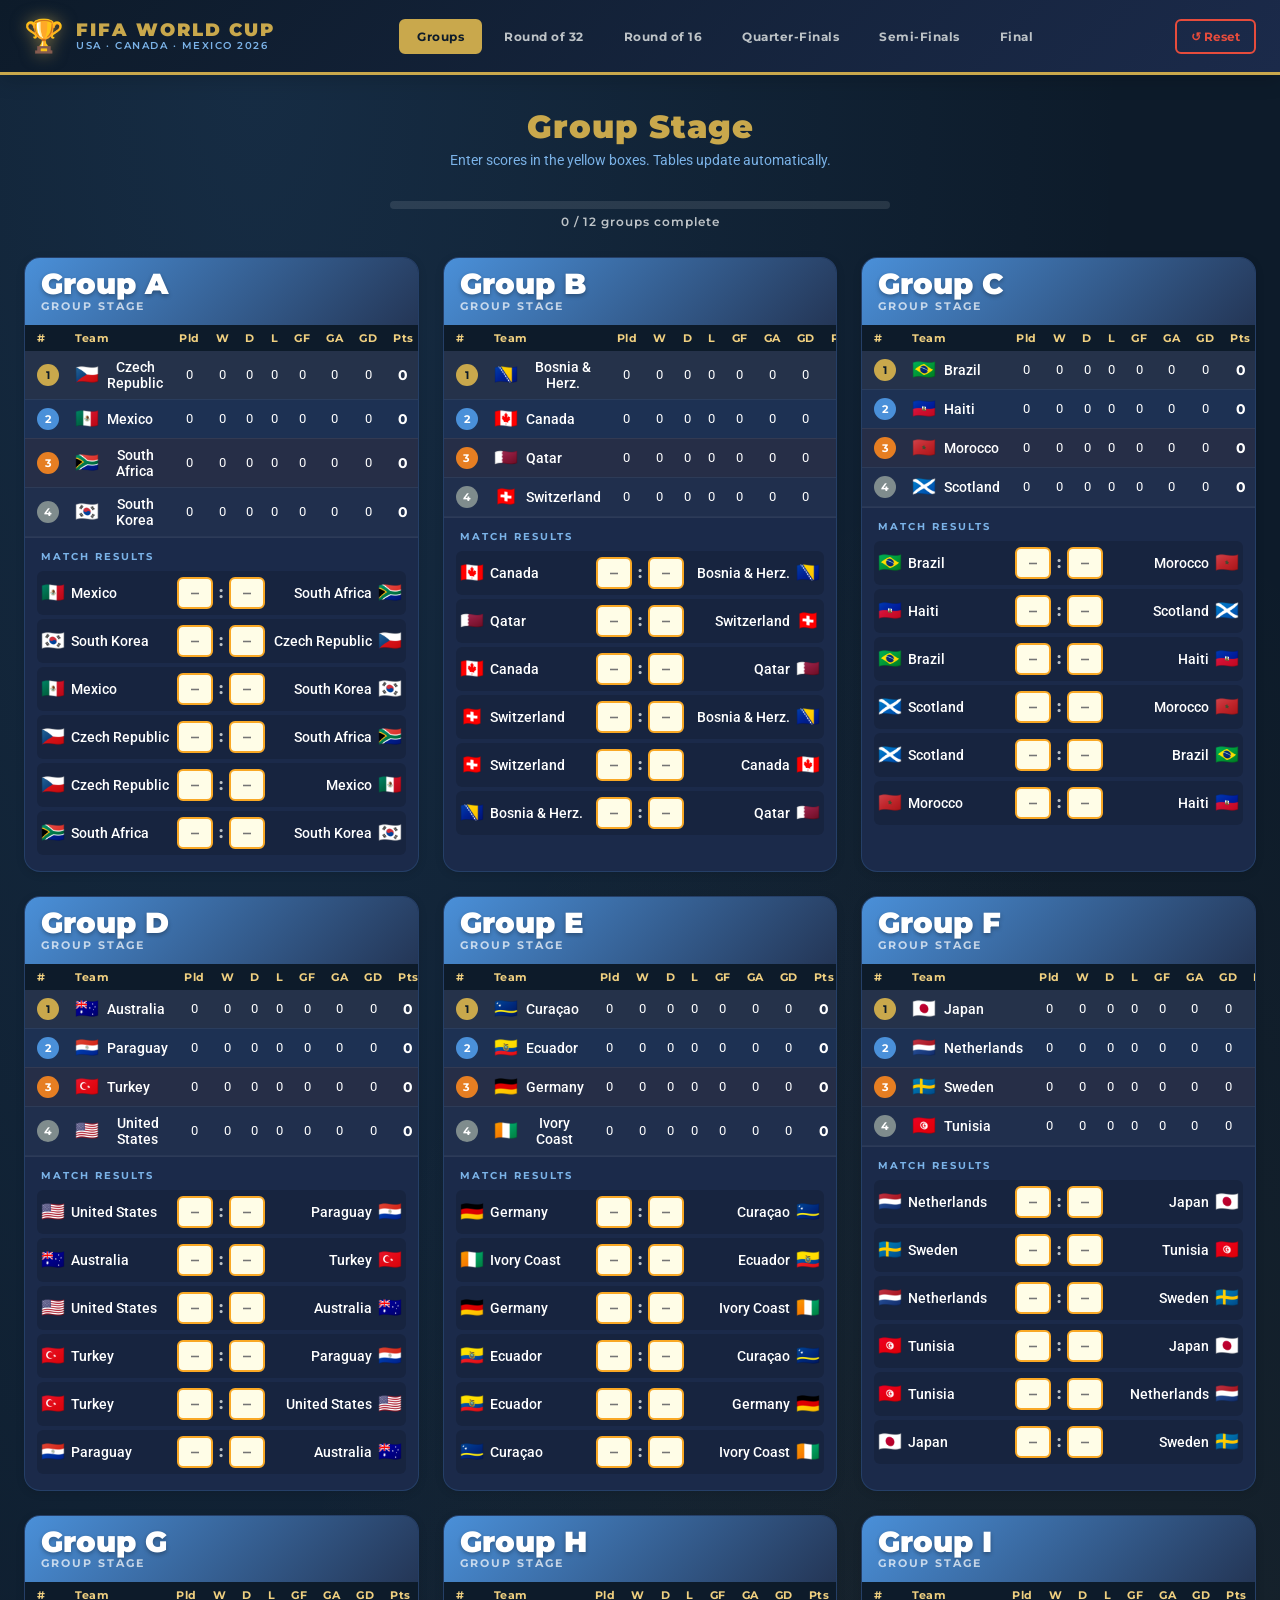
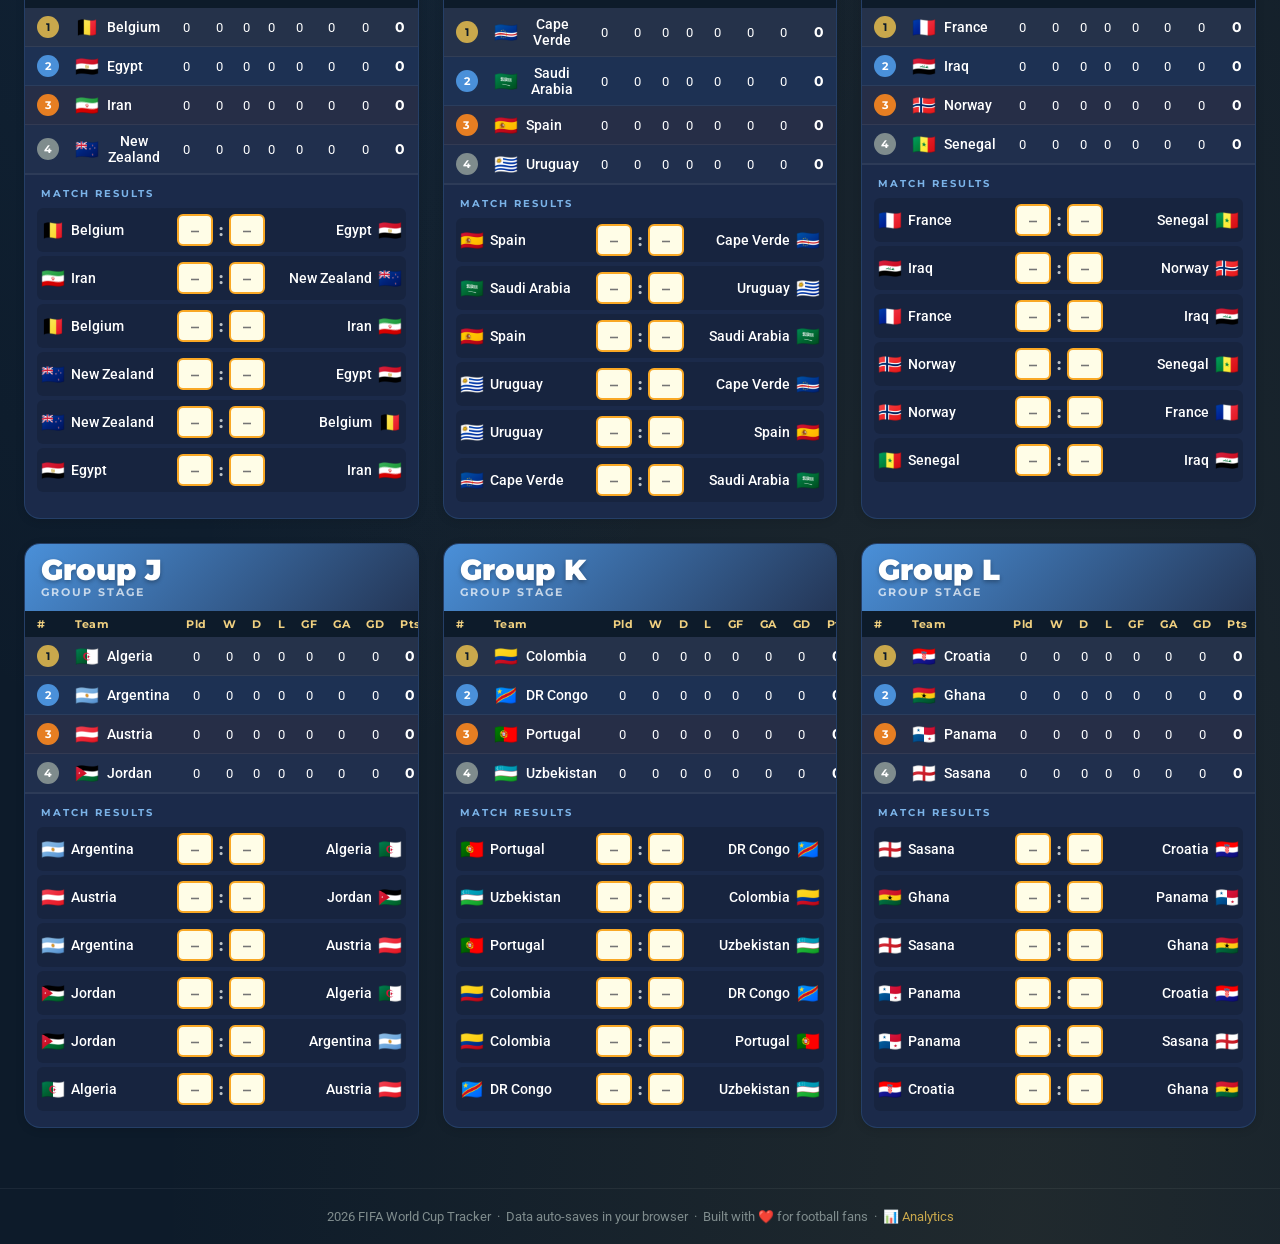
<file: index.html>
<!DOCTYPE html>
<html lang="en">
<head>
  <meta charset="UTF-8" />
  <meta name="viewport" content="width=device-width, initial-scale=1.0" />
  <title>2026 FIFA World Cup Tracker</title>

  <!-- Favicon -->
  <link rel="icon" type="image/x-icon" href="favicon.ico" />
  <link rel="icon" type="image/png" sizes="32x32" href="favicon-32.png" />
  <link rel="apple-touch-icon" href="favicon-32.png" />

  <!-- Open Graph / WhatsApp / Social Media Preview -->
  <meta property="og:type" content="website" />
  <meta property="og:url" content="https://trasna-2028.github.io/worldcup2026/" />
  <meta property="og:title" content="2026 FIFA World Cup Tracker" />
  <meta property="og:description" content="Simulate the entire 2026 FIFA World Cup — enter scores for all 48 teams across 12 groups, and the bracket updates all the way to the Final. Who will win?" />
  <meta property="og:image" content="https://files.manuscdn.com/user_upload_by_module/session_file/310419663031059617/SiJKTKfnunvNUMsm.png" />
  <meta property="og:image:width" content="1200" />
  <meta property="og:image:height" content="630" />

  <!-- Twitter Card -->
  <meta name="twitter:card" content="summary_large_image" />
  <meta name="twitter:title" content="2026 FIFA World Cup Tracker" />
  <meta name="twitter:description" content="Simulate the entire 2026 FIFA World Cup — enter scores for all 48 teams across 12 groups, and the bracket updates all the way to the Final." />
  <meta name="twitter:image" content="https://files.manuscdn.com/user_upload_by_module/session_file/310419663031059617/SiJKTKfnunvNUMsm.png" />

  <link rel="preconnect" href="https://fonts.googleapis.com" />
  <link href="https://fonts.googleapis.com/css2?family=Montserrat:wght@400;600;700;900&family=Roboto:wght@400;500;700&display=swap" rel="stylesheet" />
  <link rel="stylesheet" href="style.css" />
</head>
<body>

<!-- ═══════════════════════════════════════════════════════ HEADER -->
<header class="site-header">
  <div class="header-inner">
    <div class="header-logo">
      <span class="trophy-icon">🏆</span>
      <div class="header-titles">
        <span class="header-year">FIFA WORLD CUP</span>
        <span class="header-edition">USA · CANADA · MEXICO 2026</span>
      </div>
    </div>
    <nav class="tab-nav" id="tabNav">
      <button class="tab-btn active" data-tab="groups">Groups</button>
      <button class="tab-btn" data-tab="r32">Round of 32</button>
      <button class="tab-btn" data-tab="r16">Round of 16</button>
      <button class="tab-btn" data-tab="qf">Quarter-Finals</button>
      <button class="tab-btn" data-tab="sf">Semi-Finals</button>
      <button class="tab-btn" data-tab="final">Final</button>
    </nav>
    <button class="reset-btn" id="resetBtn" title="Reset all scores">↺ Reset</button>
  </div>
</header>

<!-- ═══════════════════════════════════════════════════════ MAIN -->
<main class="main-content">

  <!-- GROUPS TAB -->
  <section class="tab-panel active" id="tab-groups">
    <div class="section-title">
      <h2>Group Stage</h2>
      <p>Enter scores in the yellow boxes. Tables update automatically.</p>
    </div>
    <div id="groupProgressBar" class="group-progress-bar"></div>
    <div class="groups-grid" id="groupsGrid"></div>
  </section>

  <!-- ROUND OF 32 TAB -->
  <section class="tab-panel" id="tab-r32">
    <div class="section-title">
      <h2>Round of 32</h2>
      <p>Teams auto-populate from group results. Enter match scores below.</p>
    </div>
    <div class="knockout-note" id="r32Note"></div>
    <div class="knockout-grid" id="r32Grid"></div>
  </section>

  <!-- ROUND OF 16 TAB -->
  <section class="tab-panel" id="tab-r16">
    <div class="section-title">
      <h2>Round of 16</h2>
      <p>Winners from the Round of 32 advance here.</p>
    </div>
    <div class="knockout-grid" id="r16Grid"></div>
  </section>

  <!-- QUARTER-FINALS TAB -->
  <section class="tab-panel" id="tab-qf">
    <div class="section-title">
      <h2>Quarter-Finals</h2>
      <p>Winners from the Round of 16 advance here.</p>
    </div>
    <div class="knockout-grid" id="qfGrid"></div>
  </section>

  <!-- SEMI-FINALS TAB -->
  <section class="tab-panel" id="tab-sf">
    <div class="section-title">
      <h2>Semi-Finals</h2>
      <p>Winners from the Quarter-Finals advance here.</p>
    </div>
    <div class="knockout-grid" id="sfGrid"></div>
  </section>

  <!-- FINAL TAB -->
  <section class="tab-panel" id="tab-final">
    <div class="section-title">
      <h2>Final &amp; 3rd Place Play-off</h2>
      <p>The grand finale — MetLife Stadium, New Jersey · 19 July 2026</p>
    </div>
    <div id="finalGrid"></div>
    <div class="champion-banner" id="championBanner" style="display:none"></div>
  </section>

</main>

<footer class="site-footer">
  <p>2026 FIFA World Cup Tracker &nbsp;·&nbsp; Data auto-saves in your browser &nbsp;·&nbsp; Built with ❤️ for football fans &nbsp;·&nbsp; <a href="dashboard.html" style="color:var(--gold);text-decoration:none;">📊 Analytics</a></p>
</footer>

<script src="data.js?v=3"></script>
<script src="analytics.js?v=3"></script>
<script src="app.js?v=3"></script>
</body>
</html>
</file>
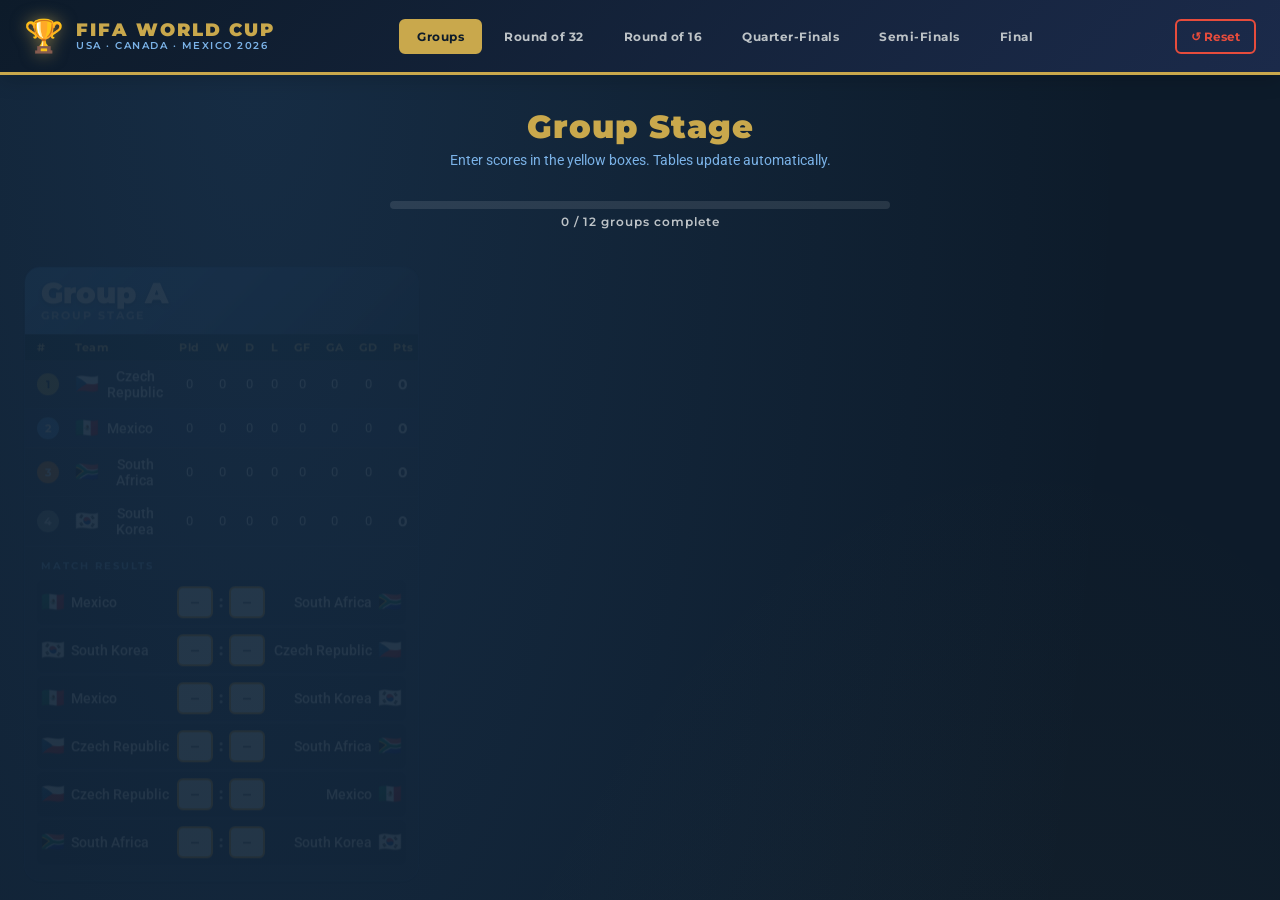
<file: wc2026.html>
<!DOCTYPE html>
<html lang="en">
<head>
  <meta charset="UTF-8" />
  <meta name="viewport" content="width=device-width, initial-scale=1.0" />
  <title>2026 FIFA World Cup Tracker</title>

  <!-- Favicon -->
  <link rel="icon" type="image/x-icon" href="favicon.ico" />

  <!-- Open Graph / WhatsApp Preview -->
  <meta property="og:type" content="website" />
  <meta property="og:url" content="https://trasna-2028.github.io/worldcup2026/wc2026.html" />
  <meta property="og:title" content="2026 FIFA World Cup Tracker ⚽" />
  <meta property="og:description" content="Simulate the entire 2026 FIFA World Cup — enter scores for all 48 teams across 12 groups, and the bracket updates all the way to the Final. Who will win? 🏆" />
  <meta property="og:image" content="https://files.manuscdn.com/user_upload_by_module/session_file/310419663031059617/SiJKTKfnunvNUMsm.png" />
  <meta property="og:image:type" content="image/png" />
  <meta property="og:image:width" content="1200" />
  <meta property="og:image:height" content="630" />
  <meta property="og:image:alt" content="2026 FIFA World Cup Tracker — Simulate the tournament" />

  <!-- Twitter Card -->
  <meta name="twitter:card" content="summary_large_image" />
  <meta name="twitter:title" content="2026 FIFA World Cup Tracker ⚽" />
  <meta name="twitter:description" content="Simulate the entire 2026 FIFA World Cup — enter scores for all 48 teams across 12 groups, and the bracket updates all the way to the Final." />
  <meta name="twitter:image" content="https://files.manuscdn.com/user_upload_by_module/session_file/310419663031059617/SiJKTKfnunvNUMsm.png" />

  <meta http-equiv="refresh" content="0; url=index.html" />
  <style>
    body { background: #0a1628; color: #fff; font-family: sans-serif; display: flex; align-items: center; justify-content: center; height: 100vh; margin: 0; }
    a { color: #f0c040; font-size: 1.2rem; }
  </style>
</head>
<body>
  <p>Redirecting… <a href="index.html">Click here if not redirected</a></p>
</body>
</html>
</file>
<file: style.css>
/* ═══════════════════════════════════════════════════════════════════
   2026 FIFA World Cup Tracker — Stylesheet
   Palette: Deep Navy (#0D1B2A), Sky Blue (#4A90D9), Gold (#C9A84C),
            White, Off-White (#F8F9FA)
═══════════════════════════════════════════════════════════════════ */

:root {
  --navy:        #0D1B2A;
  --navy-mid:    #1B2A4A;
  --navy-light:  #243656;
  --sky:         #4A90D9;
  --sky-light:   #7BB3E8;
  --sky-pale:    #D6EAF8;
  --gold:        #C9A84C;
  --gold-light:  #F0D080;
  --gold-pale:   #FFF3CC;
  --white:       #FFFFFF;
  --off-white:   #F8F9FA;
  --grey-light:  #ECF0F1;
  --grey-mid:    #BDC3C7;
  --grey-dark:   #7F8C8D;
  --green:       #27AE60;
  --green-pale:  #D5F5E3;
  --orange:      #E67E22;
  --orange-pale: #FAD7A0;
  --red:         #E74C3C;
  --red-pale:    #FADBD8;
  --input-bg:    #FFFDE7;
  --input-border:#F9A825;
  --shadow-sm:   0 2px 8px rgba(0,0,0,0.12);
  --shadow-md:   0 4px 20px rgba(0,0,0,0.18);
  --shadow-lg:   0 8px 40px rgba(0,0,0,0.25);
  --radius:      10px;
  --radius-lg:   16px;
}

*, *::before, *::after { box-sizing: border-box; margin: 0; padding: 0; }

html { scroll-behavior: smooth; }

body {
  font-family: 'Roboto', sans-serif;
  background: var(--navy);
  color: var(--white);
  min-height: 100vh;
  background-image:
    radial-gradient(ellipse at 20% 0%, rgba(74,144,217,0.15) 0%, transparent 60%),
    radial-gradient(ellipse at 80% 100%, rgba(201,168,76,0.10) 0%, transparent 60%);
}

/* ── HEADER ─────────────────────────────────────────────────────── */
.site-header {
  background: linear-gradient(135deg, var(--navy) 0%, var(--navy-mid) 100%);
  border-bottom: 3px solid var(--gold);
  position: sticky;
  top: 0;
  z-index: 100;
  box-shadow: var(--shadow-md);
}

.header-inner {
  max-width: 1400px;
  margin: 0 auto;
  padding: 0 24px;
  display: flex;
  align-items: center;
  gap: 24px;
  height: 72px;
}

.header-logo {
  display: flex;
  align-items: center;
  gap: 12px;
  flex-shrink: 0;
}

.trophy-icon {
  font-size: 2rem;
  filter: drop-shadow(0 0 8px rgba(201,168,76,0.6));
}

.header-titles {
  display: flex;
  flex-direction: column;
}

.header-year {
  font-family: 'Montserrat', sans-serif;
  font-weight: 900;
  font-size: 1.1rem;
  color: var(--gold);
  letter-spacing: 2px;
  line-height: 1.1;
}

.header-edition {
  font-family: 'Montserrat', sans-serif;
  font-weight: 600;
  font-size: 0.65rem;
  color: var(--sky-light);
  letter-spacing: 1.5px;
  text-transform: uppercase;
}

/* ── TAB NAV ─────────────────────────────────────────────────────── */
.tab-nav {
  display: flex;
  gap: 4px;
  flex: 1;
  justify-content: center;
  flex-wrap: wrap;
}

.tab-btn {
  font-family: 'Montserrat', sans-serif;
  font-weight: 700;
  font-size: 0.75rem;
  letter-spacing: 0.5px;
  padding: 8px 16px;
  border: 2px solid transparent;
  border-radius: 6px;
  background: transparent;
  color: var(--grey-mid);
  cursor: pointer;
  transition: all 0.2s ease;
  white-space: nowrap;
}

.tab-btn:hover {
  color: var(--white);
  background: rgba(74,144,217,0.15);
  border-color: var(--sky);
}

.tab-btn.active {
  background: var(--gold);
  color: var(--navy);
  border-color: var(--gold);
}

.reset-btn {
  font-family: 'Montserrat', sans-serif;
  font-weight: 700;
  font-size: 0.75rem;
  padding: 8px 14px;
  border: 2px solid var(--red);
  border-radius: 6px;
  background: transparent;
  color: var(--red);
  cursor: pointer;
  transition: all 0.2s ease;
  flex-shrink: 0;
}

.reset-btn:hover {
  background: var(--red);
  color: var(--white);
}

.analytics-link {
  font-family: 'Montserrat', sans-serif;
  font-weight: 700;
  font-size: 0.75rem;
  padding: 8px 14px;
  border: 2px solid var(--gold);
  border-radius: 6px;
  background: transparent;
  color: var(--gold);
  cursor: pointer;
  transition: all 0.2s ease;
  flex-shrink: 0;
  text-decoration: none;
  margin-right: 8px;
}

.analytics-link:hover {
  background: var(--gold);
  color: var(--navy);
}

/* ── MAIN ────────────────────────────────────────────────────────── */
.main-content {
  max-width: 1400px;
  margin: 0 auto;
  padding: 32px 24px 60px;
}

.tab-panel { display: none; }
.tab-panel.active { display: block; }

.section-title {
  text-align: center;
  margin-bottom: 32px;
}

.section-title h2 {
  font-family: 'Montserrat', sans-serif;
  font-weight: 900;
  font-size: 2rem;
  color: var(--gold);
  letter-spacing: 1px;
  margin-bottom: 6px;
}

.section-title p {
  color: var(--sky-light);
  font-size: 0.9rem;
}

/* ── GROUPS GRID ─────────────────────────────────────────────────── */
.groups-grid {
  display: grid;
  grid-template-columns: repeat(auto-fill, minmax(340px, 1fr));
  gap: 24px;
}

/* ── GROUP CARD ──────────────────────────────────────────────────── */
.group-card {
  background: var(--navy-mid);
  border-radius: var(--radius-lg);
  border: 1px solid rgba(74,144,217,0.2);
  overflow: hidden;
  box-shadow: var(--shadow-sm);
  transition: transform 0.2s ease, box-shadow 0.2s ease;
}

.group-card:hover {
  transform: translateY(-2px);
  box-shadow: var(--shadow-md);
}

.group-header {
  background: linear-gradient(135deg, var(--sky) 0%, var(--navy-light) 100%);
  padding: 12px 16px;
  display: flex;
  align-items: center;
  gap: 10px;
}

.group-letter {
  font-family: 'Montserrat', sans-serif;
  font-weight: 900;
  font-size: 1.8rem;
  color: var(--white);
  line-height: 1;
  text-shadow: 0 2px 4px rgba(0,0,0,0.3);
}

.group-label {
  font-family: 'Montserrat', sans-serif;
  font-weight: 700;
  font-size: 0.7rem;
  color: rgba(255,255,255,0.7);
  letter-spacing: 2px;
  text-transform: uppercase;
}

/* ── STANDINGS TABLE ─────────────────────────────────────────────── */
.standings-table {
  width: 100%;
  border-collapse: collapse;
  font-size: 0.82rem;
}

.standings-table thead th {
  background: var(--navy);
  color: var(--gold-light);
  font-family: 'Montserrat', sans-serif;
  font-weight: 700;
  font-size: 0.7rem;
  letter-spacing: 0.5px;
  padding: 6px 8px;
  text-align: center;
}

.standings-table thead th:first-child { text-align: left; padding-left: 12px; }

.standings-table tbody tr {
  border-bottom: 1px solid rgba(255,255,255,0.06);
  transition: background 0.15s;
}

.standings-table tbody tr:hover { background: rgba(74,144,217,0.08); }

.standings-table tbody td {
  padding: 8px 8px;
  text-align: center;
  color: var(--white);
}

.standings-table tbody td:first-child {
  text-align: left;
  padding-left: 12px;
}

.team-cell {
  display: flex;
  align-items: center;
  gap: 8px;
}

.team-flag { font-size: 1.2rem; line-height: 1; }
.team-name { font-weight: 500; font-size: 0.85rem; }

.pos-badge {
  width: 22px;
  height: 22px;
  border-radius: 50%;
  display: inline-flex;
  align-items: center;
  justify-content: center;
  font-family: 'Montserrat', sans-serif;
  font-weight: 700;
  font-size: 0.7rem;
  flex-shrink: 0;
}

.pos-1 { background: var(--gold); color: var(--navy); }
.pos-2 { background: var(--sky); color: var(--white); }
.pos-3 { background: var(--orange); color: var(--white); }
.pos-4 { background: var(--grey-dark); color: var(--white); }

.pts-cell {
  font-family: 'Montserrat', sans-serif;
  font-weight: 700;
  font-size: 0.9rem;
  color: var(--gold-light);
}

.gd-pos { color: var(--green); }
.gd-neg { color: var(--red); }

/* ── MATCHES SECTION ─────────────────────────────────────────────── */
.matches-section {
  padding: 12px;
  border-top: 1px solid rgba(255,255,255,0.08);
}

.matches-title {
  font-family: 'Montserrat', sans-serif;
  font-weight: 700;
  font-size: 0.65rem;
  color: var(--sky-light);
  letter-spacing: 2px;
  text-transform: uppercase;
  margin-bottom: 8px;
  padding: 0 4px;
}

.match-row {
  display: grid;
  grid-template-columns: 1fr auto 1fr;
  align-items: center;
  gap: 8px;
  padding: 6px 4px;
  border-radius: 6px;
  margin-bottom: 4px;
  background: rgba(0,0,0,0.15);
  transition: background 0.15s;
}

.match-row:hover { background: rgba(74,144,217,0.1); }

.match-team {
  display: flex;
  align-items: center;
  gap: 6px;
  font-size: 0.82rem;
  font-weight: 500;
}

.match-team.away {
  flex-direction: row-reverse;
  text-align: right;
}

.match-score-box {
  display: flex;
  align-items: center;
  gap: 6px;
}

.score-input {
  width: 36px;
  height: 32px;
  background: var(--input-bg);
  border: 2px solid var(--input-border);
  border-radius: 6px;
  text-align: center;
  font-family: 'Montserrat', sans-serif;
  font-weight: 700;
  font-size: 1rem;
  color: var(--navy);
  outline: none;
  transition: border-color 0.2s, box-shadow 0.2s;
  -moz-appearance: textfield;
}

.score-input::-webkit-outer-spin-button,
.score-input::-webkit-inner-spin-button { -webkit-appearance: none; }

.score-input:focus {
  border-color: var(--sky);
  box-shadow: 0 0 0 3px rgba(74,144,217,0.25);
}

.score-input:not(:placeholder-shown) {
  background: #E8F5E9;
  border-color: var(--green);
}

.score-sep {
  font-family: 'Montserrat', sans-serif;
  font-weight: 700;
  font-size: 1rem;
  color: var(--grey-mid);
}

/* ── KNOCKOUT GRID ───────────────────────────────────────────────── */
.knockout-grid {
  display: grid;
  grid-template-columns: repeat(auto-fill, minmax(300px, 1fr));
  gap: 20px;
}

.knockout-match {
  background: var(--navy-mid);
  border-radius: var(--radius-lg);
  border: 1px solid rgba(74,144,217,0.2);
  overflow: hidden;
  box-shadow: var(--shadow-sm);
}

.knockout-match-header {
  background: linear-gradient(135deg, var(--navy-light) 0%, var(--navy) 100%);
  padding: 8px 14px;
  display: flex;
  align-items: center;
  justify-content: space-between;
}

.knockout-match-label {
  font-family: 'Montserrat', sans-serif;
  font-weight: 700;
  font-size: 0.7rem;
  color: var(--gold);
  letter-spacing: 1px;
  text-transform: uppercase;
}

.knockout-match-winner {
  font-size: 0.72rem;
  color: var(--sky-light);
  font-style: italic;
}

.knockout-team-row {
  display: flex;
  align-items: center;
  padding: 10px 14px;
  gap: 10px;
  border-bottom: 1px solid rgba(255,255,255,0.06);
  transition: background 0.15s;
}

.knockout-team-row:hover { background: rgba(74,144,217,0.08); }
.knockout-team-row:last-of-type { border-bottom: none; }

.knockout-team-flag { font-size: 1.4rem; }

.knockout-team-name {
  flex: 1;
  font-weight: 600;
  font-size: 0.9rem;
}

.knockout-team-name.tbd { color: var(--grey-dark); font-style: italic; font-weight: 400; }

.knockout-score-input {
  width: 40px;
  height: 36px;
  background: var(--input-bg);
  border: 2px solid var(--input-border);
  border-radius: 6px;
  text-align: center;
  font-family: 'Montserrat', sans-serif;
  font-weight: 700;
  font-size: 1.1rem;
  color: var(--navy);
  outline: none;
  transition: border-color 0.2s, box-shadow 0.2s;
  -moz-appearance: textfield;
}

.knockout-score-input::-webkit-outer-spin-button,
.knockout-score-input::-webkit-inner-spin-button { -webkit-appearance: none; }

.knockout-score-input:focus {
  border-color: var(--sky);
  box-shadow: 0 0 0 3px rgba(74,144,217,0.25);
}

.knockout-score-input:not(:placeholder-shown) {
  background: #E8F5E9;
  border-color: var(--green);
}

.knockout-score-input:disabled {
  background: var(--grey-light);
  border-color: var(--grey-mid);
  color: var(--grey-dark);
  cursor: not-allowed;
}

.winner-highlight {
  background: rgba(39,174,96,0.12) !important;
}

.winner-highlight .knockout-team-name {
  color: var(--green);
}

.pens-row {
  padding: 6px 14px;
  background: rgba(230,126,34,0.1);
  border-top: 1px dashed var(--orange);
  font-size: 0.75rem;
  color: var(--orange);
  display: flex;
  align-items: center;
  gap: 8px;
}

.pens-label {
  font-weight: 600;
  white-space: nowrap;
}

.pens-input {
  width: 36px;
  height: 28px;
  background: var(--input-bg);
  border: 2px solid var(--orange);
  border-radius: 5px;
  text-align: center;
  font-family: 'Montserrat', sans-serif;
  font-weight: 700;
  font-size: 0.9rem;
  color: var(--navy);
  outline: none;
  -moz-appearance: textfield;
}

.pens-input::-webkit-outer-spin-button,
.pens-input::-webkit-inner-spin-button { -webkit-appearance: none; }

/* ── 3RD PLACE NOTE ──────────────────────────────────────────────── */
.knockout-note {
  background: rgba(230,126,34,0.12);
  border: 1px solid var(--orange);
  border-radius: var(--radius);
  padding: 12px 18px;
  margin-bottom: 24px;
  font-size: 0.85rem;
  color: var(--orange-pale);
  line-height: 1.5;
}

/* ── FINAL SECTION ───────────────────────────────────────────────── */
#finalGrid {
  display: flex;
  flex-direction: column;
  gap: 32px;
  align-items: center;
}

.final-match-wrapper {
  width: 100%;
  max-width: 500px;
}

.final-match-wrapper .knockout-match {
  border: 2px solid var(--gold);
  box-shadow: 0 0 30px rgba(201,168,76,0.2);
}

.final-match-wrapper .knockout-match-header {
  background: linear-gradient(135deg, var(--gold) 0%, #8B6914 100%);
}

.final-match-wrapper .knockout-match-label {
  color: var(--navy);
  font-size: 0.85rem;
}

/* ── CHAMPION BANNER ─────────────────────────────────────────────── */
.champion-banner {
  margin: 40px auto 0;
  max-width: 600px;
  background: linear-gradient(135deg, var(--gold) 0%, #8B6914 50%, var(--gold) 100%);
  border-radius: var(--radius-lg);
  padding: 32px 40px;
  text-align: center;
  box-shadow: 0 0 60px rgba(201,168,76,0.4), var(--shadow-lg);
  animation: champGlow 2s ease-in-out infinite alternate;
}

@keyframes champGlow {
  from { box-shadow: 0 0 40px rgba(201,168,76,0.4), var(--shadow-lg); }
  to   { box-shadow: 0 0 80px rgba(201,168,76,0.7), var(--shadow-lg); }
}

.champion-banner .champ-trophy { font-size: 4rem; display: block; margin-bottom: 8px; }
.champion-banner .champ-label {
  font-family: 'Montserrat', sans-serif;
  font-weight: 700;
  font-size: 0.8rem;
  letter-spacing: 4px;
  color: var(--navy);
  text-transform: uppercase;
  margin-bottom: 8px;
}
.champion-banner .champ-name {
  font-family: 'Montserrat', sans-serif;
  font-weight: 900;
  font-size: 2.4rem;
  color: var(--navy);
  line-height: 1.1;
}
.champion-banner .champ-flag { font-size: 3rem; display: block; margin-top: 8px; }

/* ── FOOTER ──────────────────────────────────────────────────────── */
.site-footer {
  text-align: center;
  padding: 20px;
  color: var(--grey-dark);
  font-size: 0.8rem;
  border-top: 1px solid rgba(255,255,255,0.06);
}

/* ── PROGRESS DOTS ───────────────────────────────────────────────── */
.progress-bar {
  display: flex;
  gap: 6px;
  align-items: center;
  justify-content: center;
  margin-bottom: 20px;
}

.progress-dot {
  width: 8px;
  height: 8px;
  border-radius: 50%;
  background: var(--grey-dark);
  transition: background 0.3s;
}

.progress-dot.done { background: var(--green); }
.progress-dot.active { background: var(--gold); width: 12px; height: 12px; }

/* ── RESPONSIVE ──────────────────────────────────────────────────── */
@media (max-width: 768px) {
  .header-inner { height: auto; padding: 12px 16px; flex-wrap: wrap; gap: 12px; }
  .tab-nav { order: 3; width: 100%; justify-content: flex-start; overflow-x: auto; padding-bottom: 4px; }
  .tab-btn { font-size: 0.7rem; padding: 6px 12px; }
  .header-year { font-size: 0.9rem; }
  .header-edition { font-size: 0.6rem; }
  .groups-grid { grid-template-columns: 1fr; }
  .knockout-grid { grid-template-columns: 1fr; }
  .section-title h2 { font-size: 1.5rem; }
  .main-content { padding: 20px 12px 40px; }
}

@media (max-width: 480px) {
  .match-team .team-name { font-size: 0.72rem; }
  .score-input { width: 30px; height: 28px; font-size: 0.9rem; }
}

/* ── PROGRESS BAR ───────────────────────────────────────────────── */
.group-progress-bar {
  max-width: 500px;
  margin: 0 auto 28px;
  text-align: center;
}

.progress-track {
  height: 8px;
  background: rgba(255,255,255,0.1);
  border-radius: 4px;
  overflow: hidden;
  margin-bottom: 6px;
}

.progress-fill {
  height: 100%;
  background: linear-gradient(90deg, var(--sky) 0%, var(--green) 100%);
  border-radius: 4px;
  transition: width 0.5s ease;
}

.progress-label {
  font-family: 'Montserrat', sans-serif;
  font-size: 0.72rem;
  font-weight: 600;
  color: var(--grey-mid);
  letter-spacing: 1px;
}

/* ── ROW HIGHLIGHTS ──────────────────────────────────────────────── */
.pos-1-row { background: rgba(201,168,76,0.06); }
.pos-2-row { background: rgba(74,144,217,0.06); }
.pos-3-row { background: rgba(230,126,34,0.05); }
.pos-4-row { background: rgba(127,140,141,0.05); }

/* ── ANIMATIONS ──────────────────────────────────────────────────── */
@keyframes fadeIn {
  from { opacity: 0; transform: translateY(10px); }
  to   { opacity: 1; transform: translateY(0); }
}

.tab-panel.active {
  animation: fadeIn 0.3s ease;
}

.group-card {
  animation: fadeIn 0.4s ease both;
}

/* Stagger group cards */
.group-card:nth-child(1)  { animation-delay: 0.05s; }
.group-card:nth-child(2)  { animation-delay: 0.10s; }
.group-card:nth-child(3)  { animation-delay: 0.15s; }
.group-card:nth-child(4)  { animation-delay: 0.20s; }
.group-card:nth-child(5)  { animation-delay: 0.25s; }
.group-card:nth-child(6)  { animation-delay: 0.30s; }
.group-card:nth-child(7)  { animation-delay: 0.35s; }
.group-card:nth-child(8)  { animation-delay: 0.40s; }
.group-card:nth-child(9)  { animation-delay: 0.45s; }
.group-card:nth-child(10) { animation-delay: 0.50s; }
.group-card:nth-child(11) { animation-delay: 0.55s; }
.group-card:nth-child(12) { animation-delay: 0.60s; }
</file>
